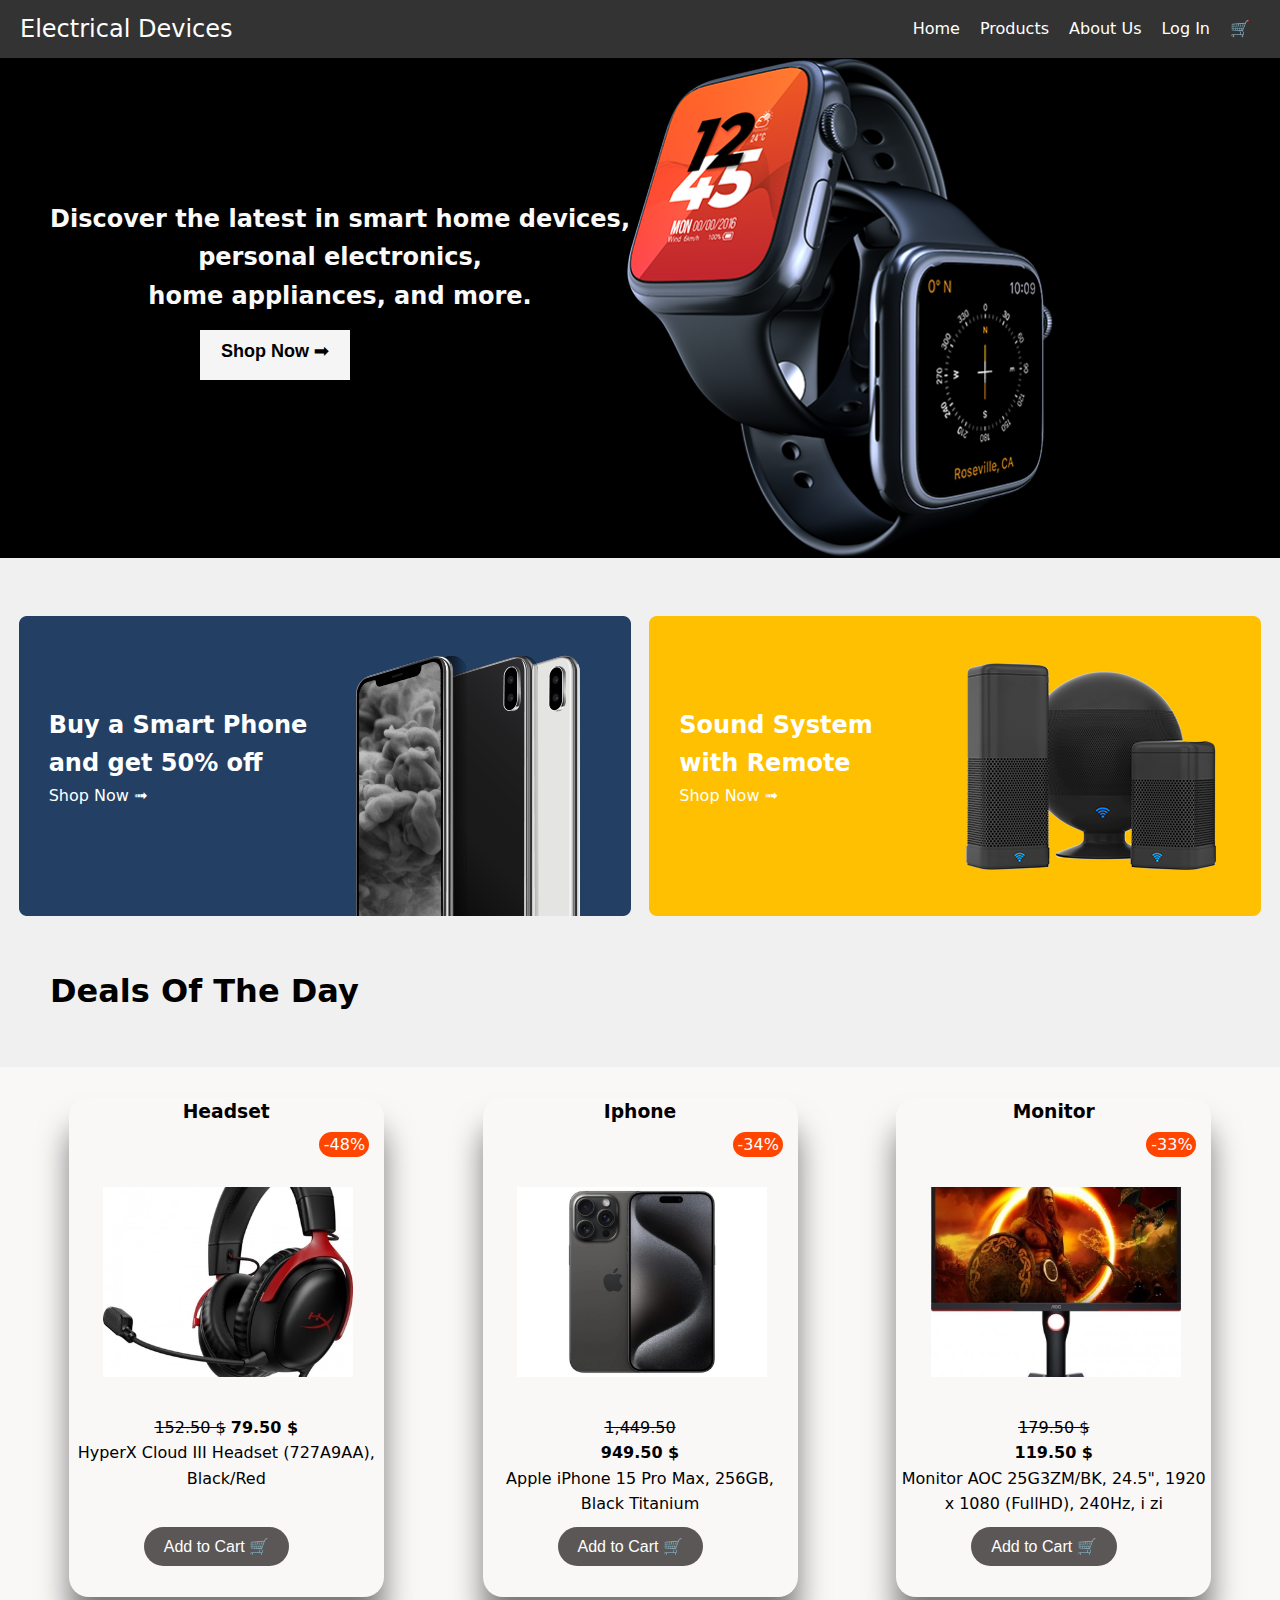
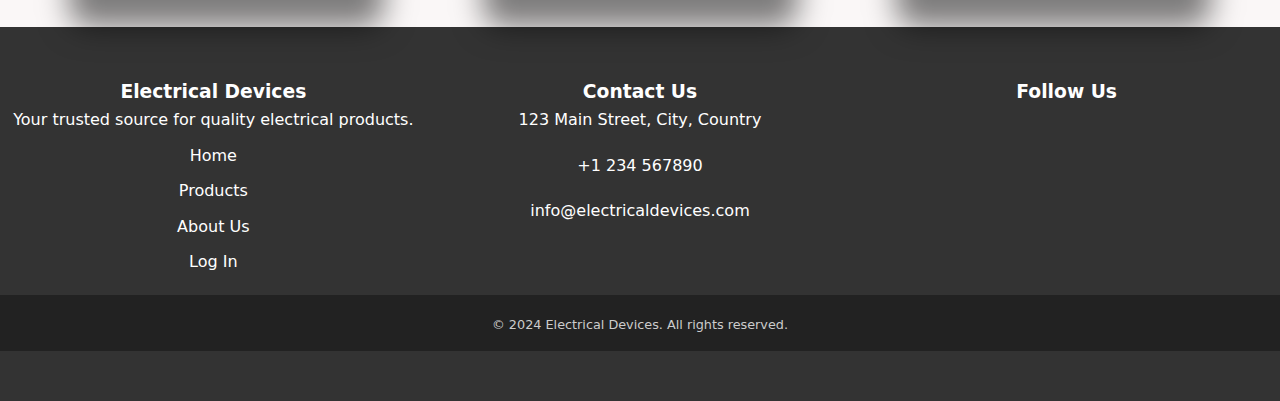
<file: Index.html>
<!DOCTYPE html>
<html lang="en">
  <head>
    <meta charset="UTF-8" />
    <meta name="viewport" content="width=device-width, initial-scale=1.0" />
    <title>Electrical Devices Page</title>
    <link rel="stylesheet" href="Style.css" />
    <link
      rel="stylesheet"
      href="https://cdnjs.cloudflare.com/ajax/libs/font-awesome/6.5.2/css/all.min.css"
      integrity="sha512-SnH5WK+bZxgPHs44uWIX+LLJAJ9/2PkPKZ5QiAj6Ta86w+fsb2TkcmfRyVX3pBnMFcV7oQPJkl9QevSCWr3W6A=="
      crossorigin="anonymous"
      referrerpolicy="no-referrer"
    />
  </head>
  <body>
    <nav class="navbar">
      <div class="logo">
        <a href="#">Electrical Devices</a>
      </div>
      <ul class="nav-links">
        <li><a href="#">Home</a></li>
        <li><a href="Products/Products.html">Products</a></li>
        <li><a href="About-Us/About-Us.html">About Us</a></li>
        <li><a href="Log-In/Log-in.html">Log In</a></li>
        <li><a href="AddToCart/Cart.html">🛒</a></li>
      </ul>
    </nav>

    <div class="content">
      <div class="mainImage">
        <img src="Images/MainImage.webp" alt="" class="image" />
        <h2 class="imageText">
          Discover the latest in smart home devices,<br />
          personal electronics,<br />
          home appliances, and more.
          <br />
          <div class="btnShopNowClass">
            <a href="Products/Products.html" class="btnShopNow">Shop Now ➟</a>
          </div>
        </h2>
      </div>
    </div>

    <div class="container">
      <div class="shopPhones">
        <img
          src="Images/shopPhones.webp"
          alt=""
          class="shopImage"
        />
        <div class="PhonesDescription">
          <h2>Buy a Smart Phone <br />and get 50% off</h2>
          <a href="Products/SmartPhone/SmartPhone.html" class="shopNowPhone"
            >Shop Now ➟</a
          >
        </div>
      </div>

      <div class="SoundSystem">
        <img
          src="Images/SoundSystem.webp"
          alt=""
          class="shopImage"
        />
        <div class="soundDescription">
          <h2>Sound System <br />with Remote</h2>
          <a href="Products/SmartPhone/SmartPhone.html" class="shopNowPhone"
            >Shop Now ➟</a
          >
        </div>
      </div>
    </div>

    <h1 class="dealsOftheDay">Deals Of The Day</h1>

    <div class="container2">
      <div class="card">
        <div class="card2">
          <div class="cardHeader">
            <h3 class="CardTitle">Headset</h3>
          </div>
          <div class="discount">
            <p>-48%</p>
          </div>
          
          <img
            src="../Images/headPhones.webp "
            alt=""
            class="cardImage iphone"
          />
          <br>  
          <p style="text-align: center" class="price"> <del>152.50 $</del> <b>79.50 $</b></p>
          <div>
            <div class="description">
              <p class="cardDescription">HyperX Cloud III Headset (727A9AA), Black/Red</p><br>
              <button class="btnAddToCart" data-product-id="Headset">
                Add to Cart 🛒
              </button>
            </div>
          </div>
        </div>
      </div>
      <div class="card">
        <div class="card2">
          <div class="cardHeader">
            <h3 class="CardTitle">Iphone</h3>
          </div>
          <div class="discount">
            <p>-34%</p>
          </div>
          <img src="../Images/Iphone.webp" alt="" class="cardImage iphone" />
          <p style="text-align: center" class="price">
            <del>1,449.50 </del><br /><b>949.50 $</b>
          </p>
          <div>
            <div class="description">
              <p class="cardDescription">
                Apple iPhone 15 Pro Max, 256GB, Black Titanium
              </p>
              <button class="btnAddToCart" data-product-id="iphone">
                Add to Cart 🛒
              </button>
            </div>
          </div>
        </div>
      </div>
      <div class="card">
        <div class="card3">
          <div class="cardHeader">
            <h3 class="CardTitle">Monitor</h3>
          </div>
          <div class="discount">
            <p>-33%</p>
          </div>
          <img src="../Images/Monitor.webp" alt="" class="cardImage" />
          <p style="text-align: center" class="price">
            <del>179.50 $</del><br /><b>119.50 $</b>
          </p>
          <div>
            <div class="description">
              <p class="cardDescription">
                Monitor AOC 25G3ZM/BK, 24.5", 1920 x 1080 (FullHD), 240Hz, i zi
              </p>
              <button class="btnAddToCart" data-product-id="Monitor">
                Add to Cart 🛒
              </button>
            </div>
          </div>
        </div>
      </div>
    </div>

    <footer class="footer">
      <div class="container-3">
        <div class="footer-left">
          <h3>Electrical Devices</h3>
          <p>Your trusted source for quality electrical products.</p>
          <ul class="footer-links">
            <li><a href="Index.html">Home</a></li>
            <li><a href="Products/Products.html">Products</a></li>
            <li><a href="About-Us/About-Us.html">About Us</a></li>
            <li><a href="Log-In/Log-in.html">Log In</a></li>
          </ul>
        </div>

        <div class="footer-center">
          <h3>Contact Us</h3>
          <div>
            <i class="fa fa-map-marker"></i>
            <p>123 Main Street, City, Country</p>
          </div>
          <div>
            <i class="fa fa-phone"></i>
            <p>+1 234 567890</p>
          </div>
          <div>
            <i class="fa fa-envelope"></i>
            <p>info@electricaldevices.com</p>
          </div>
        </div>

        <div class="footer-right">
          <h3>Follow Us</h3>
          <div class="footer-icons">
            <a href="https://www.facebook.com/profile.php?id=100070781801499"><i class="fa-brands fa-facebook" style="color: white"></i></a>
            <a href="https://www.instagram.com/electrical.devices/"><i class="fa-brands fa-instagram"></i></a>
            <a href="https://x.com/AspireElectrica"><i class="fa-brands fa-twitter"></i></a>
            
          </div>
        </div>
      </div>

      <div class="footer-bottom">
        <p>&copy; 2024 Electrical Devices. All rights reserved.</p>
      </div>
    </footer>
    <script src="Products/Products.js"></script>
  </body>
</html>
</file>
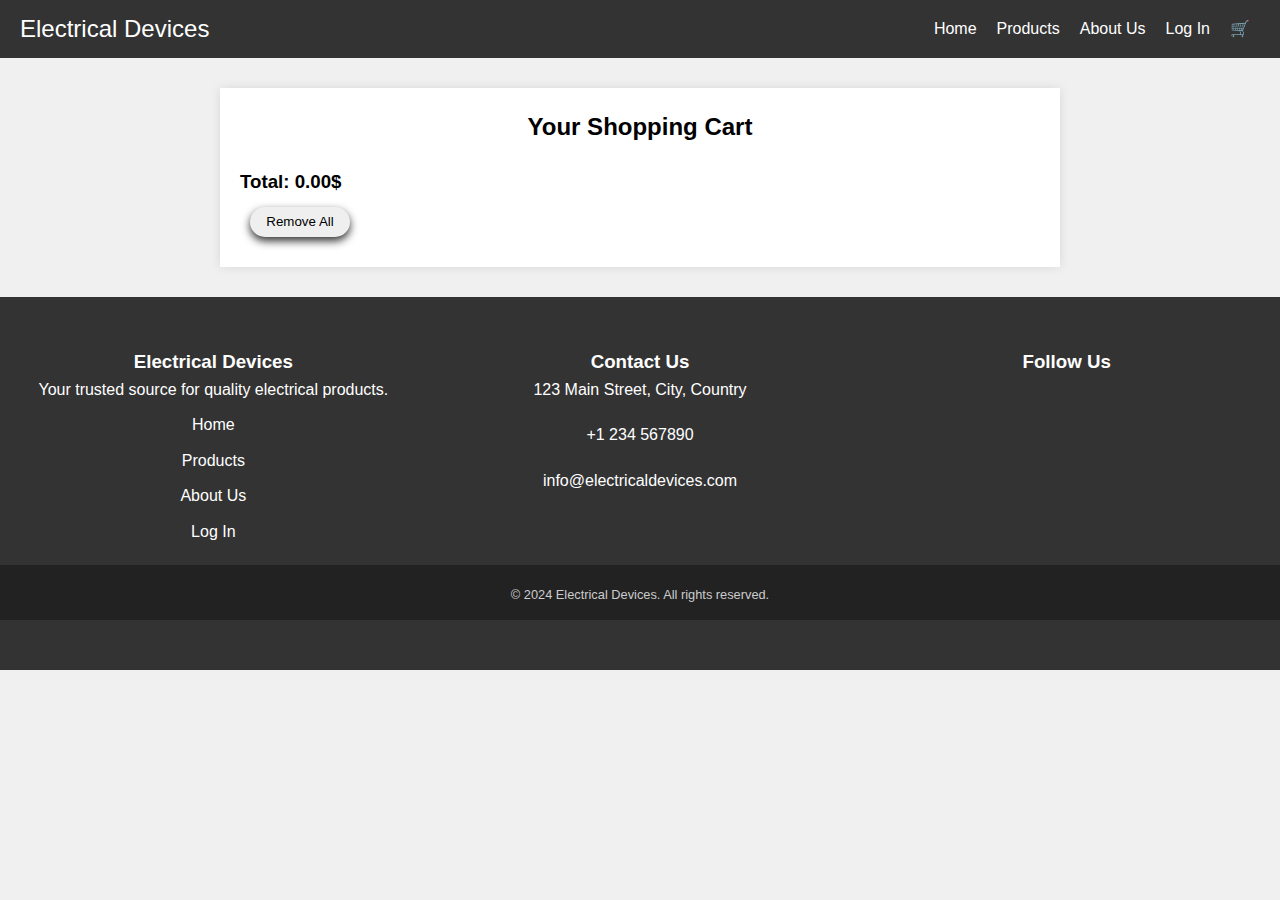
<file: AddToCart/Cart.html>
<!DOCTYPE html>
<html lang="en">
  <head>
    <meta charset="UTF-8" />
    <meta name="viewport" content="width=device-width, initial-scale=1.0" />
    <title>Shopping Cart</title>
    <link rel="stylesheet" href="Cart.css" />
    <link
    rel="stylesheet"
    href="https://cdnjs.cloudflare.com/ajax/libs/font-awesome/6.5.2/css/all.min.css"
    integrity="sha512-SnH5WK+bZxgPHs44uWIX+LLJAJ9/2PkPKZ5QiAj6Ta86w+fsb2TkcmfRyVX3pBnMFcV7oQPJkl9QevSCWr3W6A=="
    crossorigin="anonymous"
    referrerpolicy="no-referrer"
  />
    
  </head>
  <body>
    <nav class="navbar">
      <div class="logo">
        <a href="../Index.html">Electrical Devices</a>
      </div>
      <ul class="nav-links">
        <li><a href="../Index.html">Home</a></li>
        <li><a href="../Products/Products.html">Products</a></li>
        <li><a href="../About-Us/About-Us.html">About Us</a></li>
        <li><a href="../Log-In/Log-in.html">Log In</a></li>
        <li><a href="../AddToCart/Cart.html">🛒</a></li>
      </ul>
    </nav>

    <div class="cart-container">
      <h2>Your Shopping Cart</h2>
      <div class="cart-items"></div>
      <div class="cart-total">
        <h3>Total: <span id="cart-total-price">0$</span></h3>
    </div>
      <button class="btn-remove-all">Remove All</button>

    </div>

    <footer class="footer">
      <div class="container-3">
        <div class="footer-left">
          <h3>Electrical Devices</h3>
          <p>Your trusted source for quality electrical products.</p>
          <ul class="footer-links">
            <li><a href="#">Home</a></li>
            <li><a href="Products/Products.html">Products</a></li>
            <li><a href="#">About Us</a></li>
            <li><a href="Log-In/Log-in.html">Log In</a></li>
          </ul>
        </div>

        <div class="footer-center">
          <h3>Contact Us</h3>
          <div>
            <i class="fa fa-map-marker"></i>
            <p>123 Main Street, City, Country</p>
          </div>
          <div>
            <i class="fa fa-phone"></i>
            <p>+1 234 567890</p>
          </div>
          <div>
            <i class="fa fa-envelope"></i>
            <p>info@electricaldevices.com</p>
          </div>
        </div>

        <div class="footer-right">
          <h3>Follow Us</h3>
          <div class="footer-icons">
            <a href="https://www.facebook.com/profile.php?id=100070781801499"><i class="fa-brands fa-facebook" style="color: white"></i></a>
            <a href="https://www.instagram.com/electrical.devices/"><i class="fa-brands fa-instagram"></i></a>
            <a href="https://x.com/AspireElectrica"><i class="fa-brands fa-twitter"></i></a>
            
          </div>
        </div>
      </div>

      <div class="footer-bottom">
        <p>&copy; 2024 Electrical Devices. All rights reserved.</p>
      </div>
    </footer>

    <script src="Cart.js"></script>
  </body>
</html>
</file>
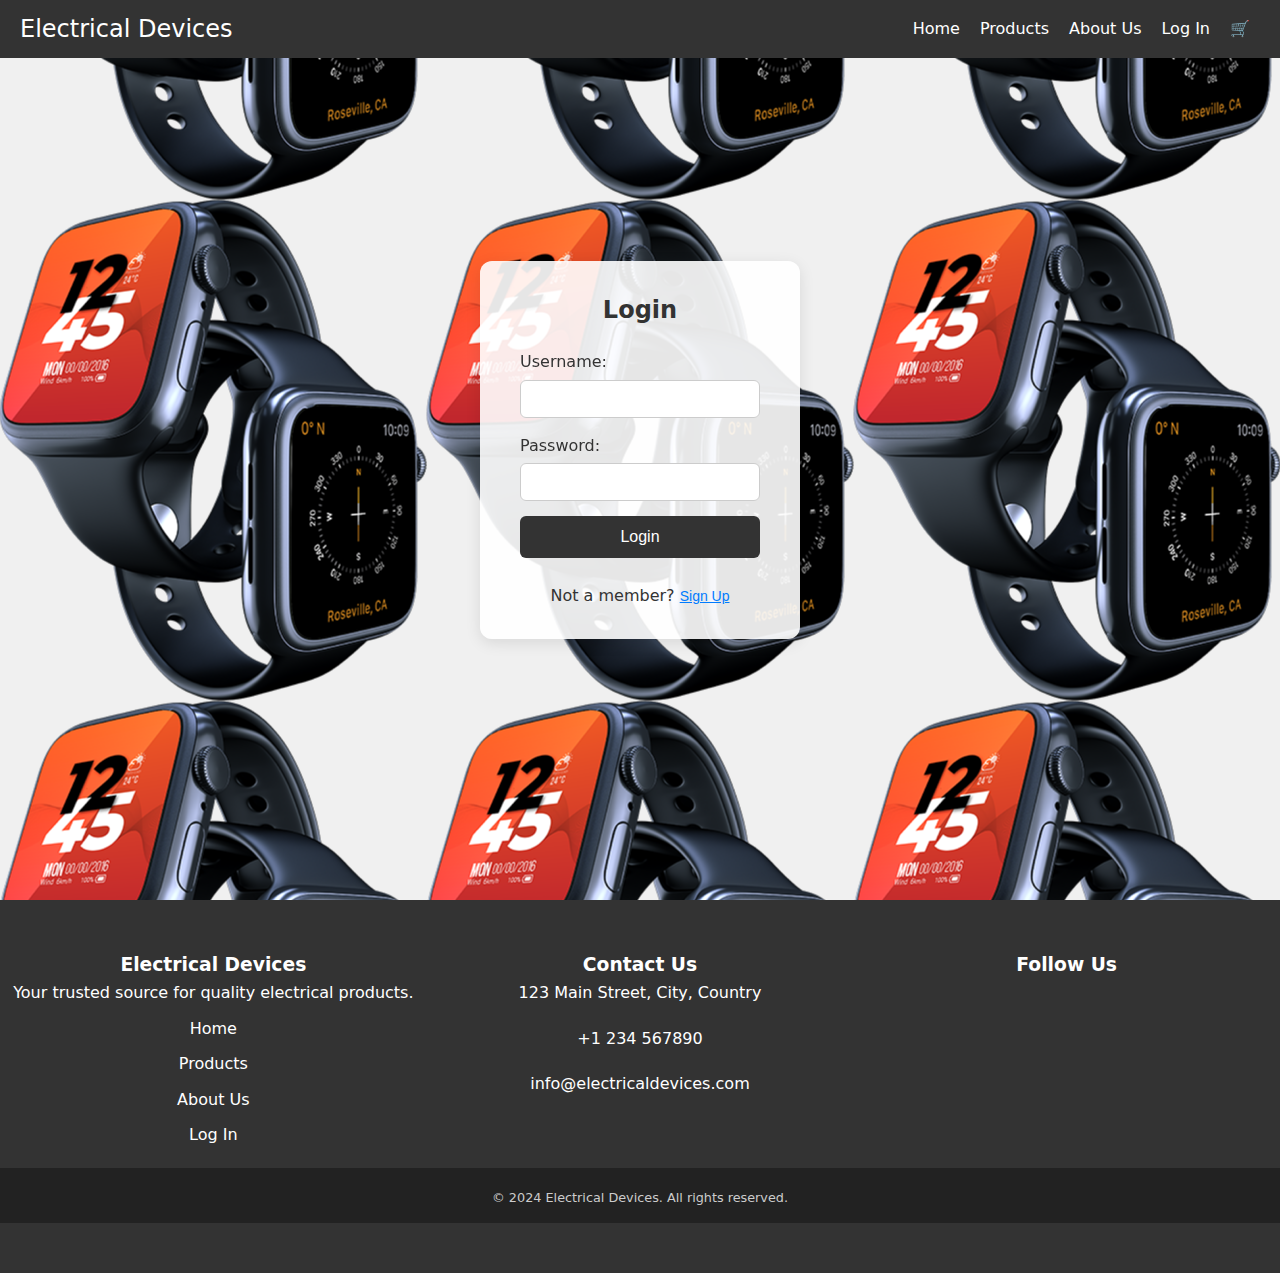
<file: Log-In/Log-In.html>
<!DOCTYPE html>
<html lang="en">
<head>
    <meta charset="UTF-8">
    <meta name="viewport" content="width=device-width, initial-scale=1.0">
    <title>Login Form</title>
    <link rel="stylesheet" href="Log-in.css">
    <link
    rel="stylesheet"
    href="https://cdnjs.cloudflare.com/ajax/libs/font-awesome/6.5.2/css/all.min.css"
    integrity="sha512-SnH5WK+bZxgPHs44uWIX+LLJAJ9/2PkPKZ5QiAj6Ta86w+fsb2TkcmfRyVX3pBnMFcV7oQPJkl9QevSCWr3W6A=="
    crossorigin="anonymous"
    referrerpolicy="no-referrer"
  />
</head>
<body>

    <nav class="navbar">
        <div class="logo">
          <a href="../Index.html">Electrical Devices</a>
        </div>
        <ul class="nav-links">
          <li><a href="../Index.html">Home</a></li>
          <li><a href="../Products/Products.html">Products</a></li>
          <li><a href="../About-Us/About-Us.html">About Us</a></li>
          <li><a href="Log-in.html">Log In</a></li>
          <li><a href="../AddToCart/Cart.html">🛒</a></li>
        </ul>
      </nav>
        
    <div class="login-wrapper">
      <div class="login-container">
          <h2>Login</h2>
          <form action="/login" method="post">
              <div class="form-group">
                  <label for="username">Username:</label>
                  <input type="text" id="username" name="username" required>
              </div>
              <div class="form-group">
                  <label for="password">Password:</label>
                  <input type="password" id="password" name="password" required>
              </div>
              <button type="submit" class="btnLogIn">Login</button>
              <p>Not a member? <button type="button" class="SignUpbtn">Sign Up</button></p>
          </form>
      </div>
    </div>

    <footer class="footer">
      <div class="container-3">
        <div class="footer-left">
          <h3>Electrical Devices</h3>
          <p>Your trusted source for quality electrical products.</p>
          <ul class="footer-links">
            <li><a href="#">Home</a></li>
            <li><a href="Products/Products.html">Products</a></li>
            <li><a href="#">About Us</a></li>
            <li><a href="Log-In/Log-in.html">Log In</a></li>
          </ul>
        </div>

        <div class="footer-center">
          <h3>Contact Us</h3>
          <div>
            <i class="fa fa-map-marker"></i>
            <p>123 Main Street, City, Country</p>
          </div>
          <div>
            <i class="fa fa-phone"></i>
            <p>+1 234 567890</p>
          </div>
          <div>
            <i class="fa fa-envelope"></i>
            <p>info@electricaldevices.com</p>
          </div>
        </div>

        <div class="footer-right">
          <h3>Follow Us</h3>
          <div class="footer-icons">
            <a href="https://www.facebook.com/profile.php?id=100070781801499"><i class="fa-brands fa-facebook" style="color: white"></i></a>
            <a href="https://www.instagram.com/electrical.devices/"><i class="fa-brands fa-instagram"></i></a>
            <a href="https://x.com/AspireElectrica"><i class="fa-brands fa-twitter"></i></a>
            
          </div>
        </div>
      </div>

      <div class="footer-bottom">
        <p>&copy; 2024 Electrical Devices. All rights reserved.</p>
      </div>
    </footer>
    
    <script src="Register.js"></script>
</body>
</html>
</file>
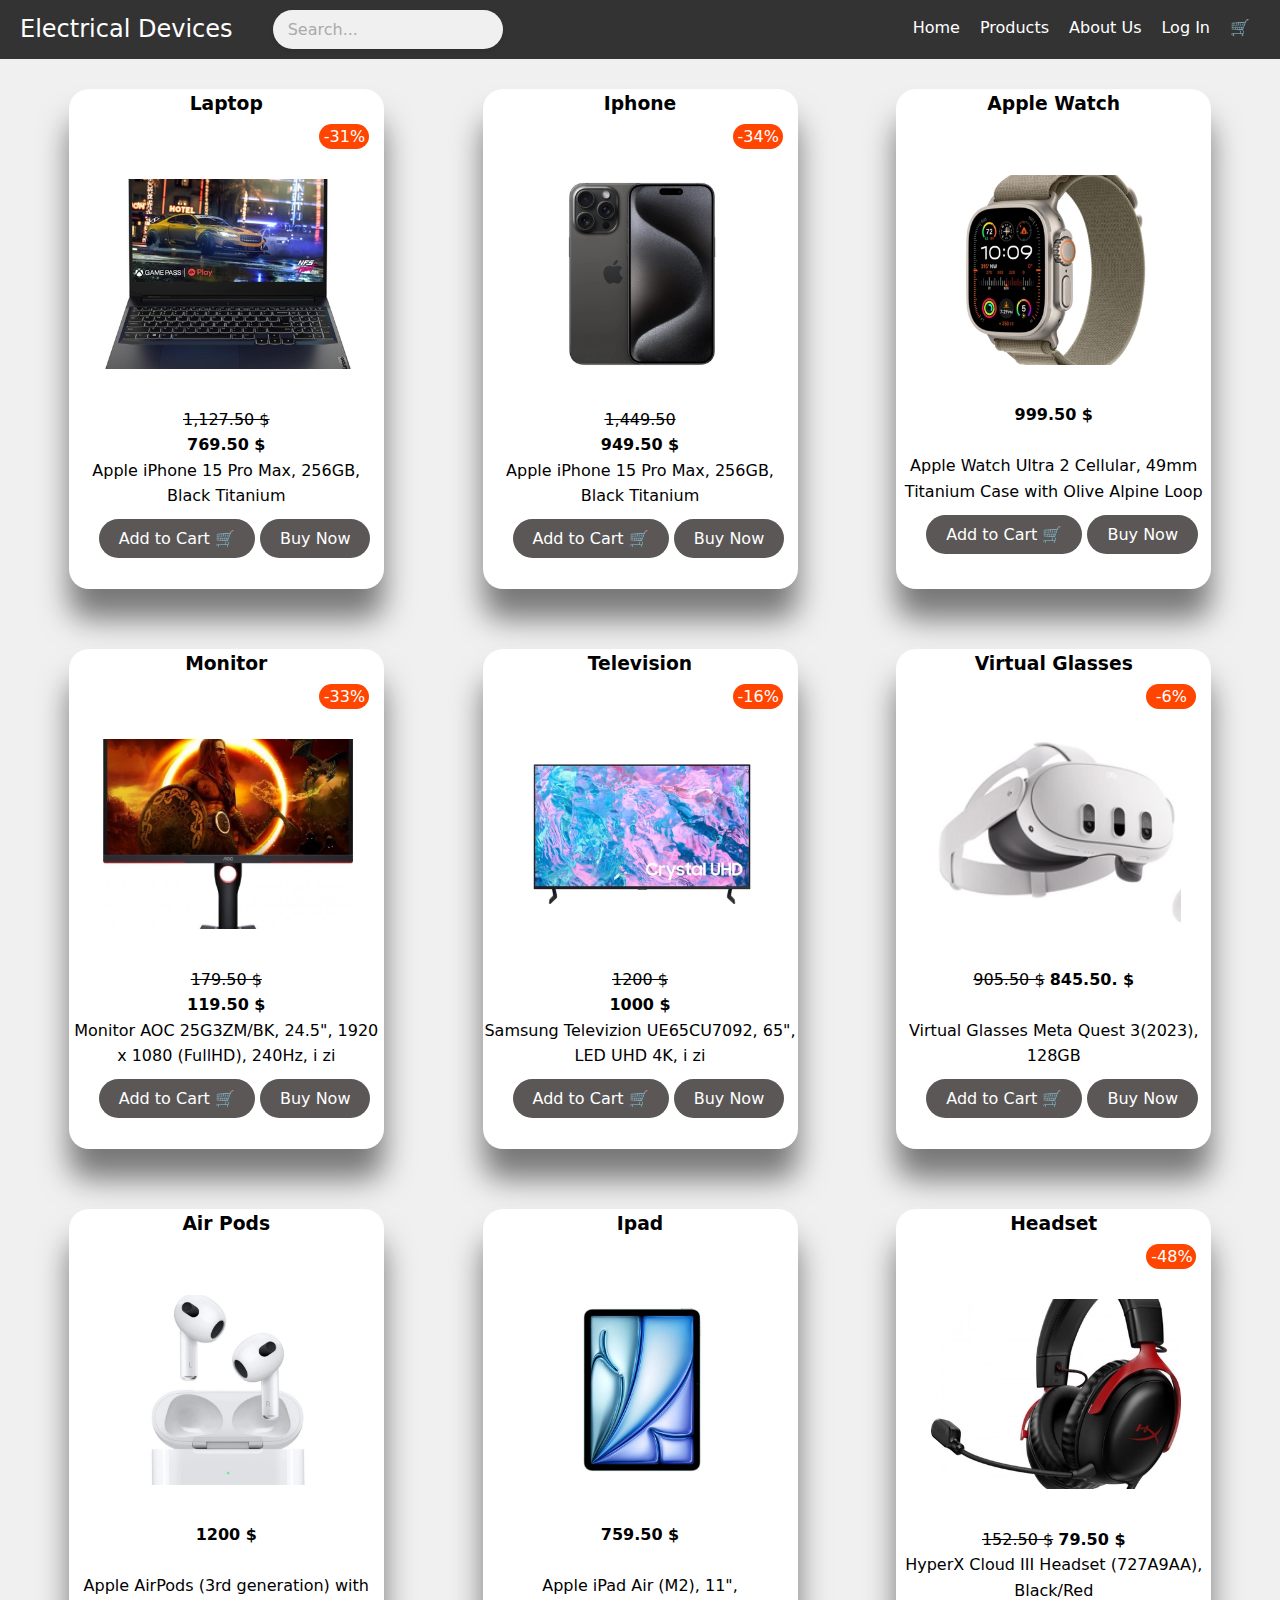
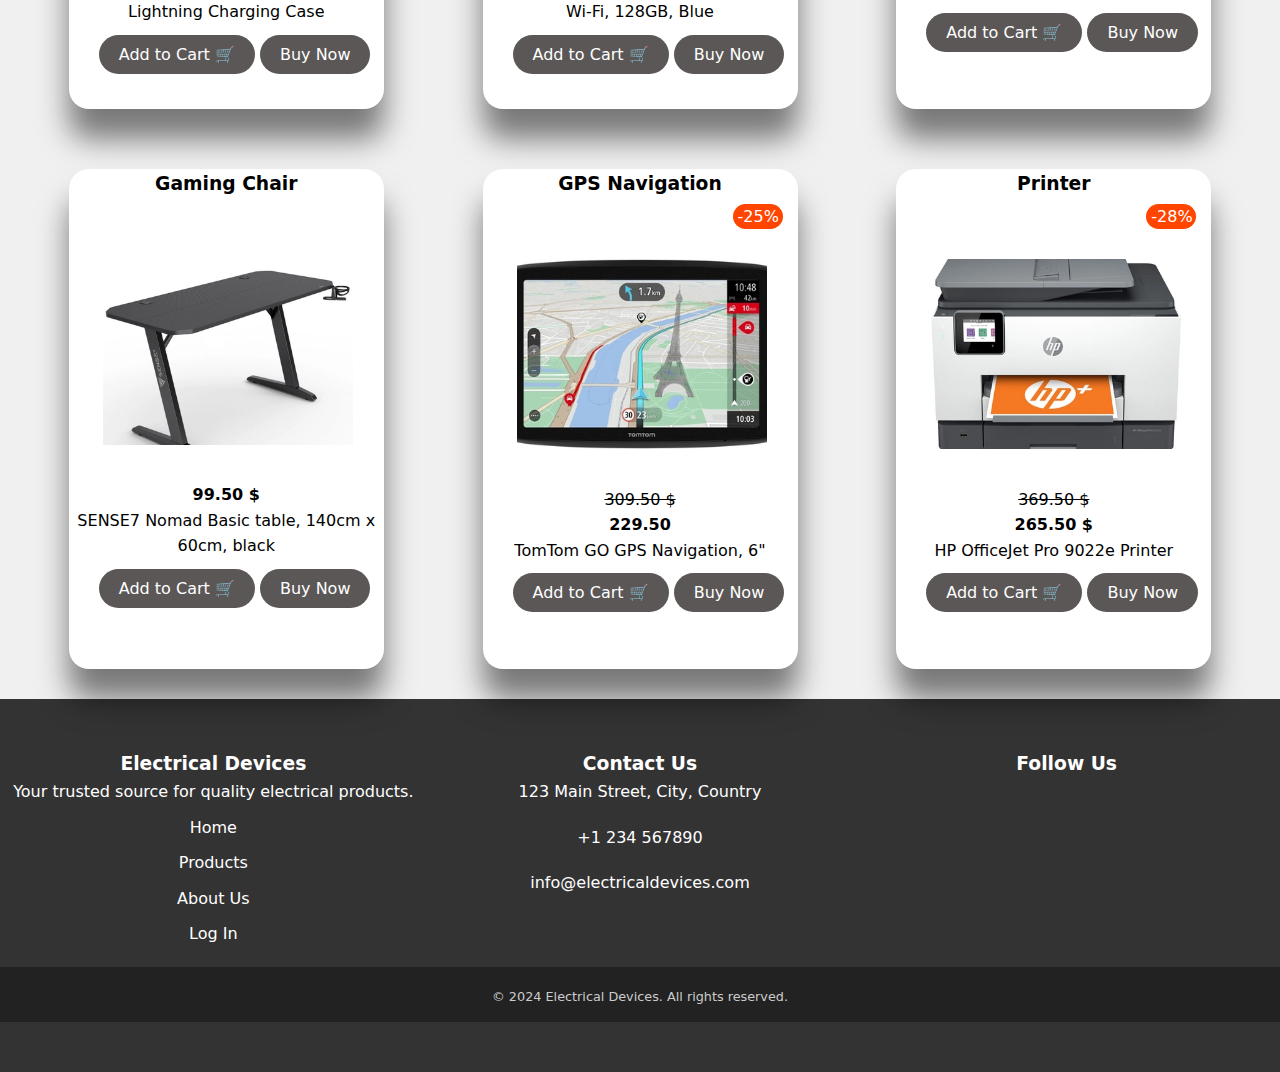
<file: Products/Products.html>
<!DOCTYPE html>
<html lang="en">
  <head>
    <meta charset="UTF-8" />
    <meta name="viewport" content="width=device-width, initial-scale=1.0" />
    <title>Products</title>
    <link rel="stylesheet" href="Product.css" />
    <link
    rel="stylesheet"
    href="https://cdnjs.cloudflare.com/ajax/libs/font-awesome/6.5.2/css/all.min.css"
    integrity="sha512-SnH5WK+bZxgPHs44uWIX+LLJAJ9/2PkPKZ5QiAj6Ta86w+fsb2TkcmfRyVX3pBnMFcV7oQPJkl9QevSCWr3W6A=="
    crossorigin="anonymous"
    referrerpolicy="no-referrer"
  />
  </head>
  <body>
    <nav class="navbar">
      <div class="logo">
        <a href="../Index.html">Electrical Devices</a>
      </div>
      <ul class="nav-links">
        <input type="search" id="searchInput" placeholder="Search..." />
        <li><a href="../Index.html  ">Home</a></li>
        <li><a href="Products.html">Products</a></li>
        <li><a href="../About-Us/About-Us.html">About Us</a></li>

        <li><a href="../Log-In/Log-In.html">Log In</a></li>

        <li><a href="../AddToCart/Cart.html">🛒</a></li>
      </ul>
    </nav>

    <div class="container">
      <div class="card">
        <div class="card2">
          <div class="cardHeader">
            <h3 class="CardTitle">Laptop</h3>
          </div>
          <div class="discount">
            <p>-31%</p>
          </div>
          <img src="../Images/llaptop.webp " alt="" class="cardImage iphone" />
          <p style="text-align: center" class="price">
            <del>1,127.50 $</del><br /><b>769.50 $ </b>
          </p>
          <div>
            <div class="description">
              <p class="cardDescription">
                Apple iPhone 15 Pro Max, 256GB, Black Titanium
              </p>
              <button class="btnAddToCart" data-product-id="Laptop">
                Add to Cart 🛒
              </button>
              <button class="btnBuy">Buy Now</button>
            </div>
          </div>
        </div>
      </div>
      <div class="card">
        <div class="card2">
          <div class="cardHeader">
            <h3 class="CardTitle">Iphone</h3>
          </div>
          <div class="discount">
            <p>-34%</p>
          </div>
          <img src="../Images/Iphone.webp" alt="" class="cardImage iphone" />
          <p style="text-align: center" class="price">
            <del>1,449.50 </del><br /><b>949.50 $</b>
          </p>
          <div>
            <div class="description">
              <p class="cardDescription">
                Apple iPhone 15 Pro Max, 256GB, Black Titanium
              </p>
              <button class="btnAddToCart" data-product-id="iphone">
                Add to Cart 🛒
              </button>
              <button class="btnBuy">Buy Now</button>
            </div>
          </div>
        </div>
      </div>
      <div class="card">
        <div class="card4">
          <div class="cardHeader">
            <h3 class="CardTitle">Apple Watch</h3>
            <br />
          </div>
          <img src="../Images/AppleWatch.webp" alt="" class="cardImage" />
          <p style="text-align: center" class="price"><b> 999.50 $</b></p>
          <br>
          <div>
            <div class="description">
          
              <p class="cardDescription">
                Apple Watch Ultra 2 Cellular, 49mm Titanium Case with Olive
                Alpine Loop
              </p>
              
              <button class="btnAddToCart" data-product-id="AppleWatch">
                Add to Cart 🛒
              </button>
              <button class="btnBuy">Buy Now</button>
            </div>
          </div>
        </div>
      </div>
      <div class="card">
        <div class="card3">
          <div class="cardHeader">
            <h3 class="CardTitle">Monitor</h3>
          </div>
          <div class="discount">
            <p>-33%</p>
          </div>
          <img src="../Images/Monitor.webp" alt="" class="cardImage" />
          <p style="text-align: center" class="price">
            <del>179.50 $</del><br /><b>119.50 $</b>
          </p>
          <div>
            <div class="description">
              <p class="cardDescription">
                Monitor AOC 25G3ZM/BK, 24.5", 1920 x 1080 (FullHD), 240Hz, i zi
              </p>
              <button class="btnAddToCart" data-product-id="Monitor">
                Add to Cart 🛒
              </button>
              <button class="btnBuy">Buy Now</button>
            </div>
          </div>
        </div>
      </div>

      <div class="card">
        <div class="card5">
          <div class="cardHeader">
            <h3 class="CardTitle">Television</h3>
          </div>
          <div class="discount">
            <p>-16%</p>
          </div>
          <img src="../Images/Televison.webp" alt="" class="cardImage" />
          <p style="text-align: center" class="price">
            <del>1200 $</del> <br /><b>1000 $</b>
          </p>
          <div>
            <div class="description">
              <p class="cardDescription">
                Samsung Televizion UE65CU7092, 65", LED UHD 4K, i zi
              </p>
              <button class="btnAddToCart" data-product-id="Television">
                Add to Cart 🛒
              </button>
              <button class="btnBuy">Buy Now</button>
            </div>
          </div>
        </div>
      </div>
      <div class="card">
        <div class="card6">
          <div class="cardHeader">
            <h3 class="CardTitle">Virtual Glasses</h3>
          </div>
          <div class="discount">
            <p>-6%</p>
          </div>
          <img src="../Images/VirtualGlasses.webp" alt="" class="cardImage" />
          <p style="text-align: center" class="price">
            <del>905.50 $</del> <b>845.50. $ </b>
          </p>
          <br />
          <div>
            <div class="description">
              <p class="cardDescription">
                Virtual Glasses Meta Quest 3(2023),<br />
                128GB
              </p>

              <button class="btnAddToCart" data-product-id="VirtualGlasses">
                Add to Cart 🛒
              </button>
              <button class="btnBuy">Buy Now</button>
            </div>
          </div>
        </div>
      </div>
      <div class="card">
        <div class="card7">
          <div class="cardHeader">
            <h3 class="CardTitle">Air Pods</h3>
          </div>
          <br />
          <img src="../Images/AirPods.webp" alt="" class="cardImage" />
          <p style="text-align: center" class="price"><b> 1200 $</b></p>
          <div>
            <div class="description">
              <br />
              <p class="cardDescription">
                Apple AirPods (3rd generation) with Lightning Charging Case
              </p>
              
              <button class="btnAddToCart" data-product-id="AirPods">
                Add to Cart 🛒
              </button>
              <button class="btnBuy">Buy Now</button>
            </div>
          </div>
        </div>
      </div>
      <div class="card">
        <div class="card8">
          <div class="cardHeader">
            <h3 class="CardTitle">Ipad</h3>
          </div>
          <br />
          <img src="../Images/Ipad.webp" alt="" class="cardImage" />
          <p style="text-align: center" class="price"><b> 759.50 $</b></p>
          <div>
            <div class="description">
              <br />
              <p class="cardDescription">
                Apple iPad Air (M2), 11",<br />
                Wi-Fi, 128GB, Blue
              </p>
              
              <button class="btnAddToCart" data-product-id="Ipad">
                Add to Cart 🛒
              </button>
              <button class="btnBuy">Buy Now</button>
            </div>
          </div>
        </div>
      </div>
      <div class="card">
        <div class="card2">
          <div class="cardHeader">
            <h3 class="CardTitle">Headset</h3>
          </div>
          <div class="discount">
            <p>-48%</p>
          </div>
          <img
            src="../Images/headPhones.webp "
            alt=""
            class="cardImage iphone"
          />
          <p style="text-align: center" class="price">
            <del>152.50 $</del> <b>79.50 $</b>
          </p>
          <div>
            <div class="description">
              <p class="cardDescription">
                HyperX Cloud III Headset (727A9AA), Black/Red
              </p>
              <button class="btnAddToCart" data-product-id="Headset">
                Add to Cart 🛒
              </button>
              <button class="btnBuy">Buy Now</button>
            </div>
          </div>
        </div>
      </div>
      <div class="card">
        <div class="card2">
          <div class="cardHeader">
            <h3 class="CardTitle">Gaming Chair</h3>
          </div><br>
          <img src="../Images/GamingChair.webp" alt="" class="cardImage" />
          <p style="text-align: center" class="price"><b> 99.50 $</b></p>
          <div>
            <div class="description">
              <p class="cardDescription">
                SENSE7 Nomad Basic table, 140cm x 60cm, black
              </p>
              <button class="btnAddToCart" data-product-id="GamingChair">
                Add to Cart 🛒
              </button>
              <button class="btnBuy">Buy Now</button>
            </div>
          </div>
        </div>
      </div>
      <div class="card">
        <div class="card2">
          <div class="cardHeader">
            <h3 class="CardTitle">GPS Navigation</h3>
          </div>
          <div class="discount">
            <p>-25%</p>
          </div>
          <img src="../Images/Gps.webp" alt="" class="cardImage iphone" />
          <p style="text-align: center" class="price">
            <del>309.50 $</del><br /><b>229.50</b>
          </p>
          <div>
            <div class="description">
              <p class="cardDescription">TomTom GO GPS Navigation, 6"</p>
              <button class="btnAddToCart" data-product-id="Gps">
                Add to Cart 🛒
              </button>
              <button class="btnBuy">Buy Now</button>
            </div>
          </div>
        </div>
      </div>
      <div class="card">
        <div class="card2">
          <div class="cardHeader">
            <h3 class="CardTitle">Printer</h3>
          </div>
          <div class="discount">
            <p>-28%</p>
          </div>
          <img src="../Images/Printer.webp " alt="" class="cardImage iphone" />
          <p style="text-align: center" class="price">
             <del>369.50 $</del><br>
             <b>265.50 $</b>
          </p>
          <div>
            <div class="description">
              <p class="cardDescription">
                HP OfficeJet Pro 9022e Printer
              </p>
              <button class="btnAddToCart" data-product-id="Printer">
                Add to Cart 🛒
              </button>
              <button class="btnBuy">Buy Now</button>
            </div>
          </div>
        </div>
      </div>
    </div>

    <footer class="footer">
      <div class="container-3">
        <div class="footer-left">
          <h3>Electrical Devices</h3>
          <p>Your trusted source for quality electrical products.</p>
          <ul class="footer-links">
            <li><a href="#">Home</a></li>
            <li><a href="Products/Products.html">Products</a></li>
            <li><a href="#">About Us</a></li>
            <li><a href="Log-In/Log-in.html">Log In</a></li>
          </ul>
        </div>

        <div class="footer-center">
          <h3>Contact Us</h3>
          <div>
            <i class="fa fa-map-marker"></i>
            <p>123 Main Street, City, Country</p>
          </div>
          <div>
            <i class="fa fa-phone"></i>
            <p>+1 234 567890</p>
          </div>
          <div>
            <i class="fa fa-envelope"></i>
            <p>info@electricaldevices.com</p>
          </div>
        </div>

        <div class="footer-right">
          <h3>Follow Us</h3>
          <div class="footer-icons">
            <a href="https://www.facebook.com/profile.php?id=100070781801499"><i class="fa-brands fa-facebook" style="color: white"></i></a>
            <a href="https://www.instagram.com/electrical.devices/"><i class="fa-brands fa-instagram"></i></a>
            <a href="https://x.com/AspireElectrica"><i class="fa-brands fa-twitter"></i></a>
            
          </div>
        </div>
      </div>

      <div class="footer-bottom">
        <p>&copy; 2024 Electrical Devices. All rights reserved.</p>
      </div>
    </footer>

    <script src="Products.js"></script>
  </body>
</html>
</file>
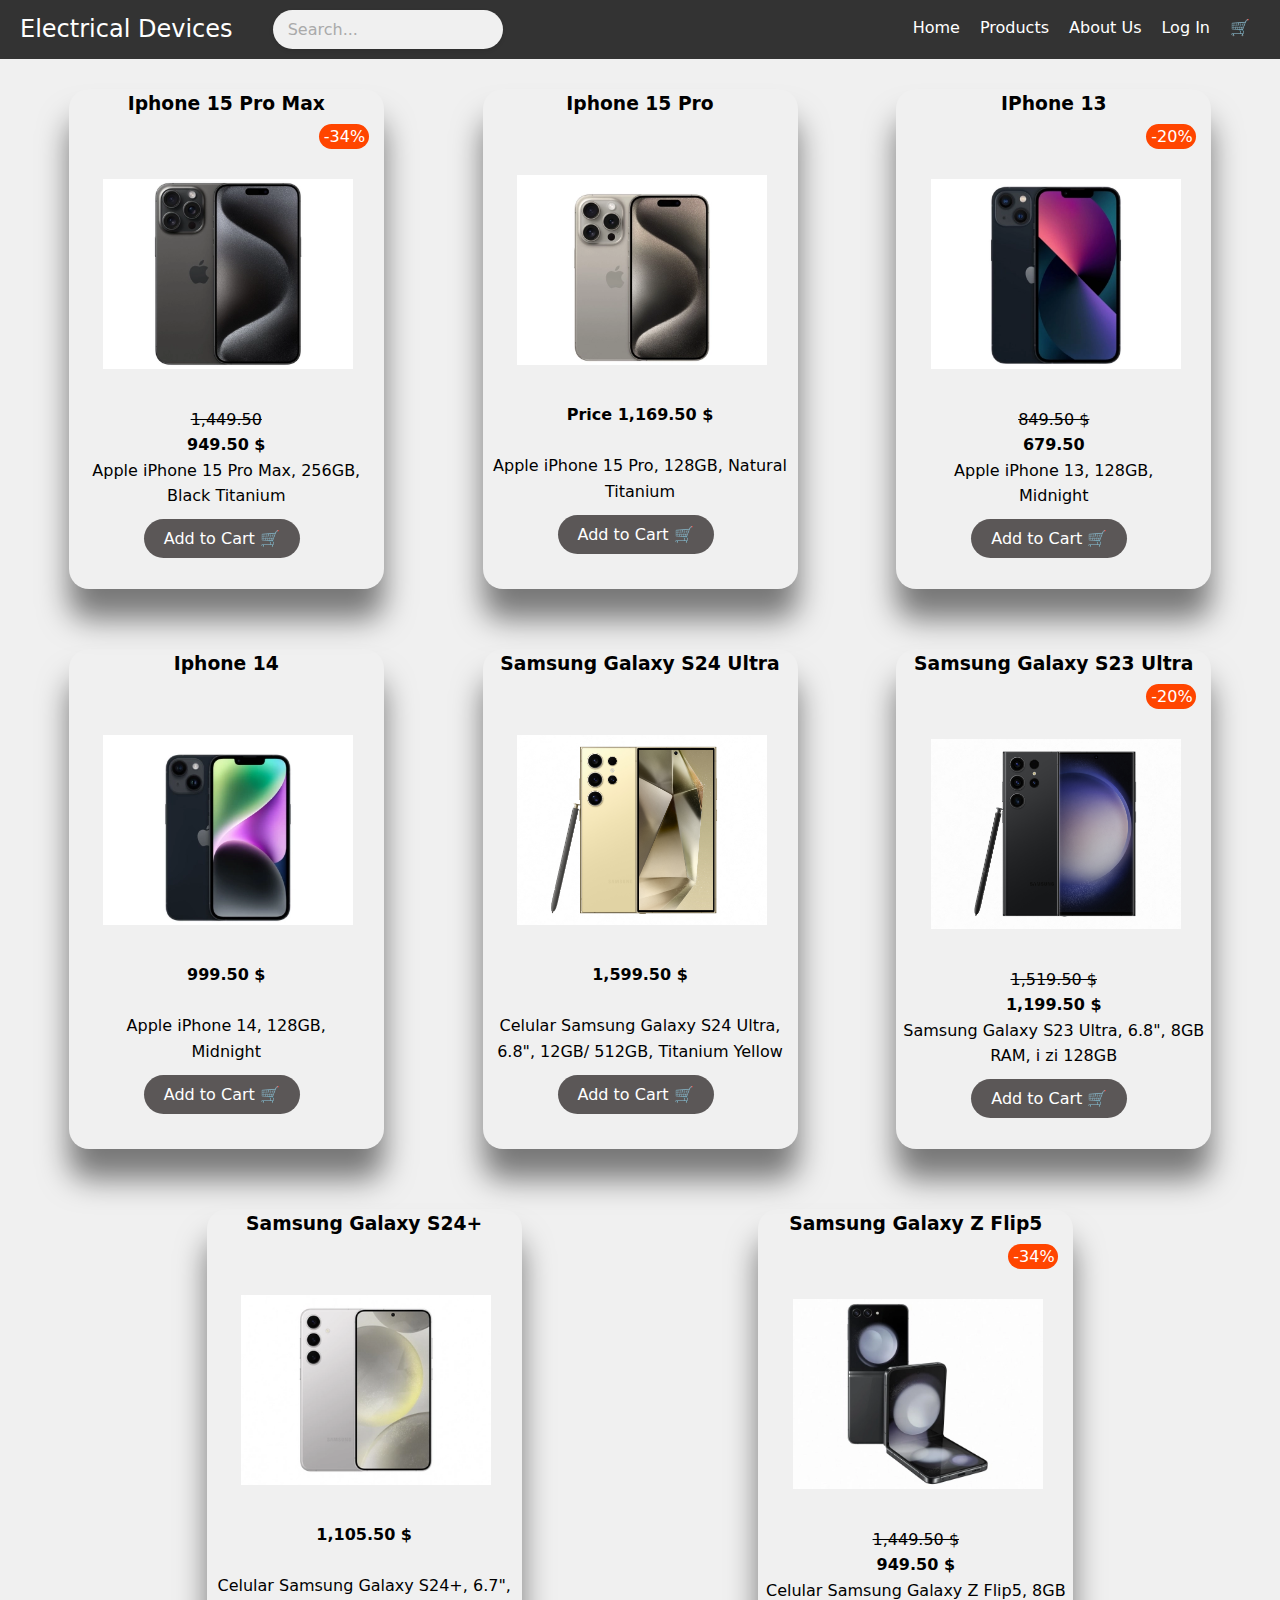
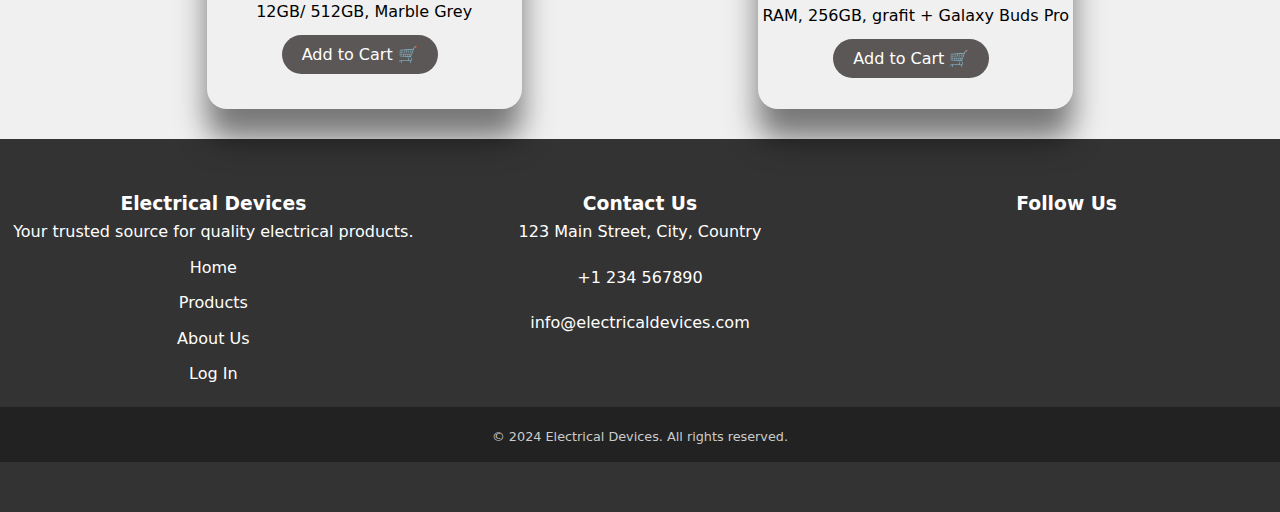
<file: Products/SmartPhone/SmartPhone.html>
<!DOCTYPE html>
<html lang="en">
  <head>
    <meta charset="UTF-8" />
    <meta name="viewport" content="width=device-width, initial-scale=1.0" />
    <title>Document</title>
    <link rel="stylesheet" href="SmartPhone.css" />
    <link
    rel="stylesheet"
    href="https://cdnjs.cloudflare.com/ajax/libs/font-awesome/6.5.2/css/all.min.css"
    integrity="sha512-SnH5WK+bZxgPHs44uWIX+LLJAJ9/2PkPKZ5QiAj6Ta86w+fsb2TkcmfRyVX3pBnMFcV7oQPJkl9QevSCWr3W6A=="
    crossorigin="anonymous"
    referrerpolicy="no-referrer"
  />
  </head>
  <body>
    <nav class="navbar">
      <div class="logo">
        <a href="../../Index.html">Electrical Devices</a>
      </div>
      <ul class="nav-links">
        <input type="search" id="searchInput" placeholder="Search..." />
        <li><a href="../../Index.html">Home</a></li>
        <li><a href="../Products.html">Products</a></li>
        <li><a href="">About Us</a></li>

        <li><a href="../../Log-In/Log-In.html">Log In</a></li>

        <li><a href="../../AddToCart/Cart.html">🛒</a></li>
      </ul>
    </nav>

    <div class="container">
      <div class="card">
        <div class="card2">
          <div class="cardHeader">
            <h3 class="CardTitle">Iphone 15 Pro Max</h3>
          </div>
          <div class="discount">
            <p>-34%</p>
          </div>
          <img src="../../Images/Iphone.webp" alt="" class="cardImage iphone" />
          <p style="text-align: center" class="price">
            <del>1,449.50 </del><br /><b>949.50 $</b>
          </p>
          <div>
            <div class="description">
              <p class="cardDescription">
                Apple iPhone 15 Pro Max, 256GB, Black Titanium
              </p>
              <button class="btnAddToCart" data-product-id="iphone">
                Add to Cart 🛒
              </button>
            </div>
          </div>
        </div>
      </div>
      <div class="card">
        <div class="card2">
          <div class="cardHeader">
            <h3 class="CardTitle">Iphone 15 Pro</h3>
          </div>
          <br />
          <img
            src="Smart-Phones-Images/Phone2.webp"
            alt=""
            class="cardImage iphone"
          />
          <p style="text-align: center" class="price">
            <b>Price 1,169.50 $</b>
          </p>
          <br />
          <div>
            <div class="description">
              <p class="cardDescription">
                Apple iPhone 15 Pro, 128GB, Natural Titanium
              </p>
              <button class="btnAddToCart" data-product-id="Iphone-15-Pro">
                Add to Cart 🛒
              </button>
            </div>
          </div>
        </div>
      </div>
      <div class="card">
        <div class="card3">
          <div class="cardHeader">
            <h3 class="CardTitle">IPhone 13</h3>
          </div>
          <div class="discount">
            <p>-20%</p>
          </div>
          <img src="Smart-Phones-Images/Phone3.webp" alt="" class="cardImage" />
          <p style="text-align: center" class="price"><del>849.50 $ </del><br/>
          <b>679.50 </b>
          </p>
            <div>
            <div class="description">
              <p class="cardDescription">
                Apple iPhone 13, 128GB, <br />Midnight
              </p>
              <button class="btnAddToCart" data-product-id="Iphone-13">
                Add to Cart 🛒
              </button>
            </div>
          </div>
        </div>
      </div>
      <div class="card">
        <div class="card4">
          <div class="cardHeader">
            <h3 class="CardTitle">Iphone 14</h3>
          </div><br>
          <img src="Smart-Phones-Images/Phone4.webp" alt="" class="cardImage" />
          <p style="text-align: center" class="price"><b> 999.50 $</b></p>
          <div>
            <div class="description">
              <p class="cardDescription"><br>
                Apple iPhone 14, 128GB, <br />Midnight
              </p>
              <button class="btnAddToCart" data-product-id="Iphone-14">
                Add to Cart 🛒
              </button>
            </div>
          </div>
        </div>
      </div>
      <div class="card">
        <div class="card5">
          <div class="cardHeader">
            <h3 class="CardTitle">Samsung Galaxy S24 Ultra</h3>
          </div><br>
          <img src="Smart-Phones-Images/Phone5.jpeg" alt="" class="cardImage" />
          <p style="text-align: center" class="price">
            <b> 1,599.50 $</b>
          </p>
          <div>
            <div class="description"><br>
              <p class="cardDescription">
                Celular Samsung Galaxy S24 Ultra, 6.8", 12GB/ 512GB, Titanium
                Yellow
              </p>
              <button
                class="btnAddToCart"
                data-product-id="SamsungGalaxyS24Ultra"
              >
                Add to Cart 🛒
              </button>
            </div>
          </div>
        </div>
      </div>
      <div class="card">
        <div class="card6">
          <div class="cardHeader">
            <h3 class="CardTitle">Samsung Galaxy S23 Ultra</h3>
          </div>
          <div class="discount">
            <p>-20%</p>
          </div>
          <img src="Smart-Phones-Images/Phone6.jpeg" alt="" class="cardImage" />
          <p style="text-align: center" class="price">
            <del>1,519.50 $</del><br>
            <b>1,199.50 $</b>
          </p>
          <div>
            <div class="description">
              <p class="cardDescription">
                Samsung Galaxy S23 Ultra, 6.8", 8GB RAM, i zi 128GB
              </p>
              <button
                class="btnAddToCart"
                data-product-id="amsungGalaxyS23Ultra"
              >
                Add to Cart 🛒
              </button>
              
            </div>
          </div>
        </div>
      </div>
      <div class="card">
        <div class="card7">
          <div class="cardHeader">
            <h3 class="CardTitle">Samsung Galaxy S24+</h3>
          </div>
          <br>
          <img src="Smart-Phones-Images/Phone7.webp" alt="" class="cardImage" />
          <p style="text-align: center" class="price">
            <b>1,105.50 $</b>
          </p>
          <div>
            <div class="description">
              <p class="cardDescription"><br>
                Celular Samsung Galaxy S24+, 6.7", 12GB/ 512GB, Marble Grey
              </p>
              <button class="btnAddToCart" data-product-id="SamsungGalaxyS24+">
                Add to Cart 🛒
              </button>
              
            </div>
          </div>
        </div>
      </div>
      <div class="card">
        <div class="card8">
          <div class="cardHeader">
            <h3 class="CardTitle">Samsung Galaxy Z Flip5</h3>
          </div>
          <div class="discount">
            <p>-34%</p>
          </div>
          <img src="Smart-Phones-Images/Phone8.webp" alt="" class="cardImage" />
          <p style="text-align: center" class="price"> <del>1,449.50 $</del><br>
          <b>949.50 $</b>
          </p>
          <div>
            <div class="description">
              <p class="cardDescription">
                Celular Samsung Galaxy Z Flip5, 8GB RAM, 256GB, grafit + Galaxy
                Buds Pro
              </p>
              <button
                class="btnAddToCart"
                data-product-id="SamsungGalaxyZFlip5"
              >
                Add to Cart 🛒
              </button>
            </div>
          </div>
        </div>
      </div>
    </div>

    <footer class="footer">
      <div class="container-3">
        <div class="footer-left">
          <h3>Electrical Devices</h3>
          <p>Your trusted source for quality electrical products.</p>
          <ul class="footer-links">
            <li><a href="#">Home</a></li>
            <li><a href="Products/Products.html">Products</a></li>
            <li><a href="#">About Us</a></li>
            <li><a href="Log-In/Log-in.html">Log In</a></li>
          </ul>
        </div>

        <div class="footer-center">
          <h3>Contact Us</h3>
          <div>
            <i class="fa fa-map-marker"></i>
            <p>123 Main Street, City, Country</p>
          </div>
          <div>
            <i class="fa fa-phone"></i>
            <p>+1 234 567890</p>
          </div>
          <div>
            <i class="fa fa-envelope"></i>
            <p>info@electricaldevices.com</p>
          </div>
        </div>

        <div class="footer-right">
          <h3>Follow Us</h3>
          <div class="footer-icons">
            <a href="https://www.facebook.com/profile.php?id=100070781801499"><i class="fa-brands fa-facebook" style="color: white"></i></a>
            <a href="https://www.instagram.com/electrical.devices/"><i class="fa-brands fa-instagram"></i></a>
            <a href="https://x.com/AspireElectrica"><i class="fa-brands fa-twitter"></i></a>
            
          </div>
        </div>
      </div>

      <div class="footer-bottom">
        <p>&copy; 2024 Electrical Devices. All rights reserved.</p>
      </div>
    </footer>

    <script src="../Products.js"></script>
  </body>
</html>
</file>
<file: Style.css>
* {
  margin: 0;
  padding: 0;
  box-sizing: border-box;
}

body {
  font-family: system-ui, -apple-system, BlinkMacSystemFont, "Segoe UI", Roboto,
    Oxygen, Ubuntu, Cantarell, "Open Sans", "Helvetica Neue", sans-serif;
  background-color: #f0f0f0;
  line-height: 1.6;
}

.navbar {
  background-color: #333;
  color: #fff;
  display: flex;
  justify-content: space-between;
  align-items: center;
  padding: 10px 20px;
  flex-wrap: wrap; 
  
}

.logo a {
  color: #fff;
  font-size: 1.5rem;
  text-decoration: none;
}

.nav-links {
  list-style: none;
  display: flex;
  flex-wrap: wrap;
  justify-content: center;
}

.nav-links li {
  margin: 5px 10px;
}

.nav-links li a {
  color: #fff;
  text-decoration: none;
  transition: color 0.3s ease;
}

.nav-links li a:hover {
  color: #464141;
  transition: ease-in-out 0.5s;
}

.image {
  height: 500px;
  width: 100%;
  max-height: 700px;
  object-fit: contain;
  position: relative;
  background-color: black;
  padding-left: 400px;
}

.imageText {
  position: absolute;
  top: 200px;
  left: 50px;
  color: rgb(251, 250, 250);
  font-family: system-ui, -apple-system, BlinkMacSystemFont, "Segoe UI", Roboto,
    Oxygen, Ubuntu, Cantarell, "Open Sans", "Helvetica Neue", sans-serif;
  text-align: center;
}



.container {
  margin-top: 50px;
  display: flex;
  flex-direction: row;
  justify-content: space-evenly;
  
}

.shopImage {
  width: 100%;
  height: auto;
}

.PhonesDescription {
  position: absolute;
  top: 60px;
  padding: 30px;
  color: white;
}

.soundDescription {
  position: absolute;
  top: 60px;
  padding: 30px;
  color: white;
}

.PhonesDescription button {
  margin-top: 30px;
  background: transparent;
  font-size: 100%;
  border: none;
  color: white;
  border-bottom: none;
}

.shopPhones {
  position: relative;
  display: flex;
  flex-direction: column;
}

.SoundSystem {
  position: relative;
  display: flex;
  flex-direction: column;
}

.shopNowPhone {
  color: white;
  border-bottom: none;
  text-decoration: none; 
}

.shopNowPhone:hover {
  transition: 0.5s;
  color: rgb(188, 37, 37);
  cursor: pointer;
}

.container2{
  margin-top: 50px;
  display: flex;
  flex-direction: row;
  justify-content: space-evenly;
  background-color: #faf7f7;
}
.card{
  height: 500px;
  width: 315px;
  /* border: 2px solid; */
  border-radius: 20px;
  box-shadow: 0 30px 30px rgba(0, 0, 0, 0.5);
  margin: 30px;
  
  
}
.card:hover {
  transform: translateY(-5px); 
  background-color: rgb(194, 191, 191);
  box-shadow: 0 40px 50px rgba(0, 0, 0, 0.3); 
}

.CardTitle{
  text-align: center;
}
.cardImage{
  width: 350px;
  height: 250px;
  padding: 30px 50px;
  margin-right: 200px;
  align-items: center;
  object-fit: cover;
  position: relative;
  right:  5%;
}
.cardDescription{
  position: relative;
  text-align: center;
}
.btnAddToCart {
  background-color: #5b5757;
  color: white;
  border: none;
  border-radius: 25px;
  padding: 10px 20px;
  font-size: 1rem;
  margin-left: 75px;
  margin-top: 10px;    
  cursor: pointer;
  transition: background 0.3s ease, transform 0.3s ease, box-shadow 0.3s ease;
}
.btnAddToCart:hover {
  background-color: #111;
  box-shadow: 0 8px 16px rgba(0, 0, 0, 0.2);
}
.discount{
  height: 25px;
  width: 50px;
  background-color: orangered;
  margin-left: 250px;
  border-radius: 25px;
}
.discount p {
  text-align: center;
  margin: 5px;
  padding-bottom: 2px;
  color: white;
}

.dealsOftheDay{
  margin-top: 50px;
  margin-left: 50px;
  
}

@media (max-width: 768px) {
  .navbar {
    flex-direction: column;
    align-items: flex-start;
  }

  .nav-links {
    flex-direction: column;
    align-items: flex-start;
  }

  .nav-links li {
    margin: 10px 0;
  }

  .imageText {
    top: 150px;
    right: 20px;
    left: 20px;
    font-size: 0.7rem;
  }

  .container {
    flex-direction: column;
  }
}

@media (max-width: 480px) {
  .nav-links {
    flex-direction: column;
    align-items: center;
  }

  .nav-links li {
    margin: 5px 0;
  }

  .logo a {
    font-size: 1.2rem;
  }

  .imageText {
    top: 100px;
    font-size: 0.8rem;
  }

  footer {
    padding: 10px 0;
  }

  .footer-links a {
    padding: 3px 5px;
    margin: 0 5px;
  }

  .footer-bottom {
    font-size: 0.7em;
  }
}
.btnShopNowClass{
  height: 50px;
  width: 150px;
  background-color: whitesmoke;
  margin-left: 150px;
  margin-top: 15px;
}
.btnShopNowClass:hover{
  transition: 1s;
  background-color: rgb(188, 37, 37);
  cursor: pointer;
  color: white;
}


.btnShopNow {
  height: 50px;
  width: 120px;
  font-size: large;
  font-family: "Roboto", sans-serif;
  border: none;
  outline: none;
  margin-top: 20px;
  text-decoration: none;
  color: black;
  
}

.container-3 {
  display: flex;
  justify-content: space-between;
}

.footer {
  background-color: #333;
  color: #fff;
  padding: 50px 0;
}

.container-3 {
  display: flex;
  justify-content: space-between;
}

.footer-left, .footer-center, .footer-right {
  flex: 1;
}

.footer-left h3, .footer-center h3, .footer-right h3 {
  color: #fff;
}

.footer-links {
  list-style-type: none;
  padding: 0;
}

.footer-links li {
  margin-bottom: 10px;
}

.footer-links a {
  color: #fff;
  text-decoration: none;
}

.footer-links a:hover {
  text-decoration: underline;
}

.footer-center div {
  margin-bottom: 20px;
}

.footer-icons a {
  color: #fff;
  text-decoration: none;
  margin-right: 10px;
  
}

.footer-icons a:hover {
  
 background-color: rgb(144, 144, 144);
}

.footer-bottom {
  text-align: center;
  padding-top: 20px;
  background-color: #222;
}

.footer-bottom p {
  margin: 0;
  padding-bottom: 15px;
  color: #ccc;
}
footer {
  background-color: #333;
  color: #fff;
  text-align: center;
  padding: 20px 0;
}

.footer-links {
  margin-top: 10px;
}

.footer-links a {
  color: #fff;
  text-decoration: none;
  padding: 5px 10px;
  margin: 0 10px;
  border-radius: 5px;
  transition: background-color 0.3s ease;
}

.footer-links a:hover {
  background-color: #555;
}

.footer-bottom {
  margin-top: 10px;
  font-size: 0.8em;
}
</file>
<file: AddToCart/Cart.css>
* {
  margin: 0;
  padding: 0;
 
}
body {
    font-family: Arial, sans-serif;
    background-color: #f0f0f0;
    margin: 0;
    padding: 0;
    line-height: 1.6;
}

.navbar {
  background-color: #333;
  color: #fff;
  display: flex;
  justify-content: space-between;
  align-items: center;
  padding: 10px 20px;
  flex-wrap: wrap;
  
  
}

.logo a {
  color: #fff;
  font-size: 1.5rem;
  text-decoration: none;
}

.nav-links {
  list-style: none;
  display: flex;
  flex-wrap: wrap;
  justify-content: center;
}

.nav-links li {
  margin: 5px 10px;
}

.nav-links li a {
  color: #fff;
  text-decoration: none;
  transition: color 0.3s ease;
}

.nav-links li a:hover {
  color: #464141;
  transition: ease-in-out 0.5s;
}

.cart-container {
    max-width: 800px;
    margin: 30px auto;
    padding: 20px;
    background-color: #fff;
    box-shadow: 0 0 10px rgba(0, 0, 0, 0.1);
}

.cart-container h2 {
    text-align: center;
    margin-bottom: 20px;
}

.cart-items {
    display: flex;
    flex-wrap: wrap;
    justify-content: space-between;
    margin-left: 250px;
}

.cart-item {
    background-color: #f9f9f9;
    padding: 10px;
    margin-bottom: 10px;
    border-radius: 5px;
    box-shadow: 0 0 5px rgba(0, 0, 0, 0.1);
    width: calc(50% - 10px);
}

.cart-item-info {
    display: flex;
    align-items: center;
}

.cart-item-image {
    width: 80px;
    height: 80px;
    object-fit: cover;
    border-radius: 5px;
    margin-right: 10px;
}

.cart-item-details {
    flex-grow: 1;
}

.cart-item-title {
    font-size: 1.2rem;
    margin: 0;
}

.cart-item-description {
    color: #666;
    margin: 5px 0;
}

.cart-item-quantity {
    display: flex;
    align-items: center;
}

.btn-remove-item,
.btn-add-item {
    background-color: #333;
    color: #fff;
    border: none;
    border-radius: 50%;
    width: 30px;
    height: 30px;
    font-size: 1rem;
    display: flex;
    justify-content: center;
    align-items: center;
    cursor: pointer;
    margin: 0 5px;
}

.btn-remove-item:hover,
.btn-add-item:hover {
    background-color: #555;
}
.btn-remove-all{

    height: 30px;
    width: 100px;
    margin:10px ;
    border: none;
    border-radius: 25px;
    box-shadow: 0 4px 8px rgba(0, 0, 0, 0.8);
    font-family: "Roboto", sans-serif;
}
.btn-remove-all:hover{
    transition: 0.5s;
    background-color: rgb(255, 85, 85);
    color: white;
    cursor: pointer;
   
}

@media (max-width: 1024px) {
    .cart-items {
        margin-left: 0;
    }

    .cart-item {
        width: calc(100% - 10px);
    }
}

@media (max-width: 768px) {
    

    

    .cart-item {
        width: 100%;
    }

    .btn-remove-item,
    .btn-add-item {
        width: 25px;
        height: 25px;
    }
}

@media (max-width: 480px) {
   

    .cart-item {
        flex-direction: column;
        align-items: flex-start;
    }

    .cart-item-info {
        flex-direction: column;
        align-items: flex-start;
    }

    .cart-item-image {
        width: 100%;
        height: auto;
        margin-bottom: 10px;
    }

    .btn-remove-item,
    .btn-add-item {
        width: 20px;
        height: 20px;
        font-size: 0.8rem;
    }
}

.container-3 {
    display: flex;
    justify-content: space-between;
  }
  
  .footer {
    background-color: #333;
    color: #fff;
    padding: 50px 0;
  }
  
  .container-3 {
    display: flex;
    justify-content: space-between;
  }
  
  .footer-left, .footer-center, .footer-right {
    flex: 1;
  }
  
  .footer-left h3, .footer-center h3, .footer-right h3 {
    color: #fff;
  }
  
  .footer-links {
    list-style-type: none;
    padding: 0;
  }
  
  .footer-links li {
    margin-bottom: 10px;
  }
  
  .footer-links a {
    color: #fff;
    text-decoration: none;
  }
  
  .footer-links a:hover {
    text-decoration: underline;
  }
  
  .footer-center div {
    margin-bottom: 20px;
  }
  
  .footer-icons a {
    color: #fff;
    text-decoration: none;
    margin-right: 10px;
    
  }
  
  .footer-icons a:hover {
    
   background-color: rgb(144, 144, 144);
  }
  
  .footer-bottom {
    text-align: center;
    padding-top: 20px;
    background-color: #222;
  }
  
  .footer-bottom p {
    margin: 0;
    padding-bottom: 15px;
    color: #ccc;
  }
  footer {
    background-color: #333;
    color: #fff;
    text-align: center;
    padding: 20px 0;
  }
  
  .footer-links {
    margin-top: 10px;
  }
  
  .footer-links a {
    color: #fff;
    text-decoration: none;
    padding: 5px 10px;
    margin: 0 10px;
    border-radius: 5px;
    transition: background-color 0.3s ease;
  }
  
  .footer-links a:hover {
    background-color: #555;
  }
  
  .footer-bottom {
    margin-top: 10px;
    font-size: 0.8em;
  }
</file>
<file: Log-In/Log-in.css>
* {
  margin: 0;
  padding: 0;
  box-sizing: border-box;
}

body {
  font-family: system-ui, -apple-system, BlinkMacSystemFont, "Segoe UI", Roboto,
    Oxygen, Ubuntu, Cantarell, "Open Sans", "Helvetica Neue", sans-serif;
  background-color: #f0f0f0;
  line-height: 1.6;
  height: 100vh;

}

.navbar {
  background-color: #333;
  color: #fff;
  display: flex;
  justify-content: space-between;
  align-items: center;
  padding: 10px 20px;
  flex-wrap: wrap; 
  width: 100%;
  position: fixed;
  top: 0;
}

.logo a {
  color: #fff;
  font-size: 1.5rem;
  text-decoration: none;
}

.nav-links {
  list-style: none;
  display: flex;
  flex-wrap: wrap;
  justify-content: center;
}

.nav-links li {
  margin: 5px 10px;
}

.nav-links li a {
  color: #fff;
  text-decoration: none;
  transition: color 0.3s ease;
}

.nav-links li a:hover {
  color: #464141;
  transition: ease-in-out 0.5s;
}

.login-wrapper {
  display: flex;
  justify-content: center;
  align-items: center;
  width: 100%;
  height: 100%;
  margin-top: 60px;
}

.login-container {
    background-color: rgba(255, 255, 255, 0.9); /* Slightly transparent background */
    padding: 30px 40px;
    border-radius: 12px;
    box-shadow: 0 4px 15px rgba(0, 0, 0, 0.1);
    width: 320px;
    text-align: center;
}

h2 {
    margin-bottom: 20px;
    color: #333;
    font-size: 24px;
}

.form-group {
    position: relative;
    margin-bottom: 15px;
    text-align: left;
}

label {
    display: block;
    margin-bottom: 5px;
    color: #333;
    
}
.login-wrapper{
  display: flex;
  justify-content: center;
  align-items: center;
  background-image: url('../Images/MainImage.webp');
  background-repeat: repeat;
  background-position: center;
  margin: 0;
}
input[type="text"],
input[type="password"],
input[type="email"] {
    width: 100%;
    padding: 10px;
    box-sizing: border-box;
    border: 1px solid #ccc;
    border-radius: 6px;
    font-size: 14px;
}

button {
    width: 100%;
    padding: 12px;
    background-color: #333;
    color: white;
    border: none;
    border-radius: 6px;
    cursor: pointer;
    font-size: 16px;
    transition: background-color 0.3s ease, box-shadow 0.3s ease;
}

button:hover {
    background-color: #194675;
    box-shadow: 0 4px 8px rgba(0, 0, 0, 0.1);
}

.SignUpbtn {
    width: auto;
    background-color: #28a745;
    margin-top: 10px;
}

.SignUpbtn:hover {
    background-color: #218838;
}

.login-container p {
    margin-top: 20px;
    color: #333;
}

.login-container p button {
    background: none;
    color: #007BFF;
    border: none;
    cursor: pointer;
    text-decoration: underline;
    font-size: 14px;
    padding: 0;
}

.login-container p button:hover {
    color: #0056b3;
}

.container-3 {
  display: flex;
  justify-content: space-between;
}

.footer {
  background-color: #333;
  color: #fff;
  padding: 50px 0;
}

.container-3 {
  display: flex;
  justify-content: space-between;
}

.footer-left, .footer-center, .footer-right {
  flex: 1;
}

.footer-left h3, .footer-center h3, .footer-right h3 {
  color: #fff;
}

.footer-links {
  list-style-type: none;
  padding: 0;
}

.footer-links li {
  margin-bottom: 10px;
}

.footer-links a {
  color: #fff;
  text-decoration: none;
}

.footer-links a:hover {
  text-decoration: underline;
}

.footer-center div {
  margin-bottom: 20px;
}

.footer-icons a {
  color: #fff;
  text-decoration: none;
  margin-right: 10px;
  
}

.footer-icons a:hover {
  
 background-color: rgb(144, 144, 144);
}

.footer-bottom {
  text-align: center;
  padding-top: 20px;
  background-color: #222;
}

.footer-bottom p {
  margin: 0;
  padding-bottom: 15px;
  color: #ccc;
}
footer {
  background-color: #333;
  color: #fff;
  text-align: center;
  padding: 20px 0;
}

.footer-links {
  margin-top: 10px;
}

.footer-links a {
  color: #fff;
  text-decoration: none;
  padding: 5px 10px;
  margin: 0 10px;
  border-radius: 5px;
  transition: background-color 0.3s ease;
}

.footer-links a:hover {
  background-color: #555;
}

.footer-bottom {
  margin-top: 10px;
  font-size: 0.8em;
}
</file>
<file: Products/Product.css>
*{
    font-family: system-ui, -apple-system, BlinkMacSystemFont, 'Segoe UI', Roboto, Oxygen, Ubuntu, Cantarell, 'Open Sans', 'Helvetica Neue', sans-serif;
    margin: 0;
    box-sizing: border-box;

}


body {
    font-family: system-ui, -apple-system, BlinkMacSystemFont, 'Segoe UI', Roboto, Oxygen, Ubuntu, Cantarell, 'Open Sans', 'Helvetica Neue', sans-serif;
    background-color: #f0f0f0;
    line-height: 1.6;
}

.navbar {
    background-color: #333;
    color: #fff;
    display: flex;
    justify-content: space-between;
    align-items: center;
    padding: 10px 20px;
}

.logo a {
    color: #fff;
    font-size: 1.5rem;
    text-decoration: none;
}

.nav-links {
    list-style: none;
    display: flex;
}

.nav-links li {
    margin: 5px 10px;
}


.nav-links li a {
    color: #fff;
    text-decoration: none;
    transition: color 0.3s ease;
}

.nav-links li a:hover {
    color: #464141;
    transition: ease-in-out 0.5s;
}
.card{
  height: 500px;
  width: 315px;
  border-radius: 20px;
  box-shadow: 0 30px 30px rgba(0, 0, 0, 0.5);
  margin: 30px;
  background-color: #fff;
  transition: transform 0.3s ease, background-color 0.3s ease, box-shadow 0.3s ease;
    
  }
  .card:hover {
    transform: translateY(-5px); 
    background-color: rgb(194, 191, 191);
    box-shadow: 0 40px 50px rgba(0, 0, 0, 0.3); 
  }
  
  .CardTitle{
    text-align: center;
  }
  .cardImage{
    width: 350px;
    height: 250px;
    padding: 30px 50px;
    margin-right: 200px;
    align-items: center;
    object-fit: cover;
    position: relative;
    right:  5%;
  }
  .cardDescription{
    position: relative;
    text-align: center;
  }
  .btnAddToCart {
    background-color: #5b5757;
    color: white;
    border: none;
    border-radius: 25px;
    padding: 10px 20px;
    font-size: 1rem;
    cursor: pointer;
    transition: background-color 0.3s ease, transform 0.3s ease, box-shadow 0.3s ease;
    margin-top: 10px;
    margin-left: 30px;
  }
  .btnAddToCart:hover {
    background-color: #65ec7b;
    box-shadow: 0 8px 16px rgba(0, 0, 0, 0.2);
  }
  .btnBuy {
    background-color: #5b5757;
    color: white;
    border: none;
    border-radius: 25px;
    padding: 10px 20px;
    font-size: 1rem;
    cursor: pointer;
    transition: background-color 0.3s ease, transform 0.3s ease, box-shadow 0.3s ease;
    margin-top: 10px;
}

.btnBuy:hover {
    background-color: rgb(188, 37, 37);
    
    transform: translateY(-2px);
}

.btnBuy:active {
    background-color: #3e8e41;
    transform: translateY(0); 
}

.btnBuy:focus {
    outline: none;
    box-shadow: 0 0 0 4px rgba(0, 0, 0, 0.5);
}

.discount{
    height: 25px;
    width: 50px;
    background-color: orangered;
    margin-left: 250px;
    border-radius: 25px;
  }
  .discount p {
    text-align: center;
    margin: 5px;
    padding-bottom: 2px;
    color: white;
  }
.container{
    display: flex;
    flex-wrap: wrap;
   justify-content: space-evenly;
   
}


#searchInput {
    margin-right: 400px;    
    padding: 10px 15px;
    border: none;
    border-radius: 20px;
    font-size: 1rem;
    background-color: #f0f0f0;
    box-shadow: 0 2px 4px rgba(0, 0, 0, 0.1);
    transition: box-shadow 0.3s ease;
}

#searchInput:focus {
    outline: none;
    box-shadow: 0 4px 8px rgba(0, 0, 0, 0.1);
}

#searchInput::placeholder {
    color: #aaa;
}

.searchIcon {
    margin-left: -30px;
    padding: 10px;
    background-color: #007BFF;
    color: white;
    border-top-left-radius: 20px;
    border-bottom-left-radius: 20px;
    cursor: pointer;
    transition: background-color 0.3s ease;
}

.searchIcon:hover {
    background-color: #0056b3;
}

.container-3 {
  display: flex;
  justify-content: space-between;
}

.footer {
  background-color: #333;
  color: #fff;
  padding: 50px 0;
}

.container-3 {
  display: flex;
  justify-content: space-between;
}

.footer-left, .footer-center, .footer-right {
  flex: 1;
}

.footer-left h3, .footer-center h3, .footer-right h3 {
  color: #fff;
}

.footer-links {
  list-style-type: none;
  padding: 0;
}

.footer-links li {
  margin-bottom: 10px;
}

.footer-links a {
  color: #fff;
  text-decoration: none;
}

.footer-links a:hover {
  text-decoration: underline;
}

.footer-center div {
  margin-bottom: 20px;
}

.footer-icons a {
  color: #fff;
  text-decoration: none;
  margin-right: 10px;
  
}

.footer-icons a:hover {
  
 background-color: rgb(144, 144, 144);
}

.footer-bottom {
  text-align: center;
  padding-top: 20px;
  background-color: #222;
}

.footer-bottom p {
  margin: 0;
  padding-bottom: 15px;
  color: #ccc;
}
footer {
  background-color: #333;
  color: #fff;
  text-align: center;
  padding: 20px 0;
}

.footer-links {
  margin-top: 10px;
}

.footer-links a {
  color: #fff;
  text-decoration: none;
  padding: 5px 10px;
  margin: 0 10px;
  border-radius: 5px;
  transition: background-color 0.3s ease;
}

.footer-links a:hover {
  background-color: #555;
}

.footer-bottom {
  margin-top: 10px;
  font-size: 0.8em;
}
</file>
<file: Products/SmartPhone/SmartPhone.css>
* {
  font-family: system-ui, -apple-system, BlinkMacSystemFont, "Segoe UI", Roboto,
    Oxygen, Ubuntu, Cantarell, "Open Sans", "Helvetica Neue", sans-serif;
  margin: 0;
  box-sizing: border-box;
}

body {
  font-family: system-ui, -apple-system, BlinkMacSystemFont, "Segoe UI", Roboto,
    Oxygen, Ubuntu, Cantarell, "Open Sans", "Helvetica Neue", sans-serif;
  background-color: #f0f0f0;
  line-height: 1.6;
}

.navbar {
  background-color: #333;
  color: #fff;
  display: flex;
  justify-content: space-between;
  align-items: center;
  padding: 10px 20px;
}

.logo a {
  color: #fff;
  font-size: 1.5rem;
  text-decoration: none;
}

.nav-links {
  list-style: none;
  display: flex;
}

.nav-links li {
  margin: 5px 10px;
}

.nav-links li a {
  color: #fff;
  text-decoration: none;
  transition: color 0.3s ease;
}

.nav-links li a:hover {
  color: #464141;
  transition: ease-in-out 0.5s;
}
.card{
  height: 500px;
  width: 315px;
  /* border: 2px solid; */
  border-radius: 20px;
  box-shadow: 0 30px 30px rgba(0, 0, 0, 0.5);
  margin: 30px;
  
  
}
.card:hover {
  transform: translateY(-5px); 
  background-color: rgb(194, 191, 191);
  box-shadow: 0 40px 50px rgba(0, 0, 0, 0.3); 
}

.CardTitle{
  text-align: center;
}
.cardImage{
  width: 350px;
  height: 250px;
  padding: 30px 50px;
  margin-right: 200px;
  align-items: center;
  object-fit: cover;
  position: relative;
  right:  5%;
}
.cardDescription{
  position: relative;
  text-align: center;
}
.btnAddToCart {
  background-color: #5b5757;
  color: white;
  border: none;
  border-radius: 25px;
  padding: 10px 20px;
  font-size: 1rem;
  margin-left: 75px;
  margin-top: 10px;    
  cursor: pointer;
  transition: background 0.3s ease, transform 0.3s ease, box-shadow 0.3s ease;
}
.btnAddToCart:hover {
  background-color: #65ec7b;
  box-shadow: 0 8px 16px rgba(0, 0, 0, 0.2);
}
.discount{
  height: 25px;
  width: 50px;
  background-color: orangered;
  margin-left: 250px;
  border-radius: 25px;
}
.discount p {
  text-align: center;
  margin: 5px;
  padding-bottom: 2px;
  color: white;
}
.container {
  display: flex;
  flex-wrap: wrap;
  justify-content: space-evenly;
}

#searchInput {
    margin-right: 400px;    
    padding: 10px 15px;
    border: none;
    border-radius: 20px;
    font-size: 1rem;
    background-color: #f0f0f0;
    box-shadow: 0 2px 4px rgba(0, 0, 0, 0.1);
    transition: box-shadow 0.3s ease;
}

#searchInput:focus {
    outline: none;
    box-shadow: 0 4px 8px rgba(0, 0, 0, 0.1);
}

#searchInput::placeholder {
    color: #aaa;
}

.searchIcon {
    margin-left: -30px;
    padding: 10px;
    background-color: #007BFF;
    color: white;
    border-top-left-radius: 20px;
    border-bottom-left-radius: 20px;
    cursor: pointer;
    transition: background-color 0.3s ease;
}

.searchIcon:hover {
    background-color: #0056b3;
}

.container-3 {
  display: flex;
  justify-content: space-between;
}

.footer {
  background-color: #333;
  color: #fff;
  padding: 50px 0;
}

.container-3 {
  display: flex;
  justify-content: space-between;
}

.footer-left, .footer-center, .footer-right {
  flex: 1;
}

.footer-left h3, .footer-center h3, .footer-right h3 {
  color: #fff;
}

.footer-links {
  list-style-type: none;
  padding: 0;
}

.footer-links li {
  margin-bottom: 10px;
}

.footer-links a {
  color: #fff;
  text-decoration: none;
}

.footer-links a:hover {
  text-decoration: underline;
}

.footer-center div {
  margin-bottom: 20px;
}

.footer-icons a {
  color: #fff;
  text-decoration: none;
  margin-right: 10px;
  
}

.footer-icons a:hover {
  
 background-color: rgb(144, 144, 144);
}

.footer-bottom {
  text-align: center;
  padding-top: 20px;
  background-color: #222;
}

.footer-bottom p {
  margin: 0;
  padding-bottom: 15px;
  color: #ccc;
}
footer {
  background-color: #333;
  color: #fff;
  text-align: center;
  padding: 20px 0;
}

.footer-links {
  margin-top: 10px;
}

.footer-links a {
  color: #fff;
  text-decoration: none;
  padding: 5px 10px;
  margin: 0 10px;
  border-radius: 5px;
  transition: background-color 0.3s ease;
}

.footer-links a:hover {
  background-color: #555;
}

.footer-bottom {
  margin-top: 10px;
  font-size: 0.8em;
}
</file>
